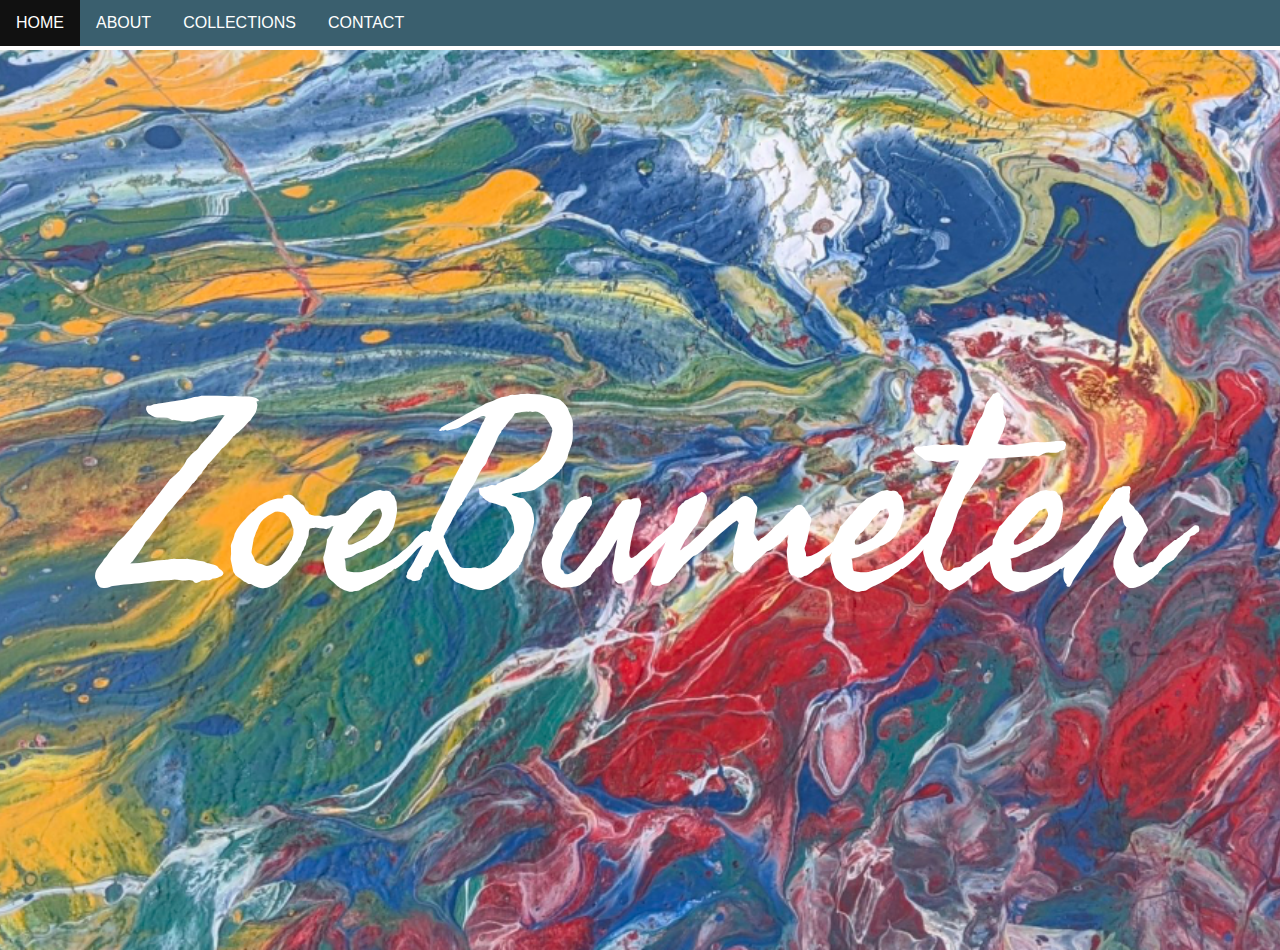
<file: index.html>
<!DOCTYPE html>

<html lang="en">
<head>
    <meta charset="UTF-8">
    <meta name="viewport" content="width=device-width, initial-scale=1.0">
    <title>Home</title>
    <link rel="stylesheet" href="css/header.css">
    <link rel="stylesheet" href="css/home.css">
    <style>
        body, html {
          height: 100%;
          margin: 0;
        }
        
        .bg {
          background-image: url("img/pour2.png");
          height: 100%;
          background-position: center;
          background-size: cover;
          background-repeat: no-repeat;
          overflow: hidden;
        }
    </style>
    <link rel="preconnect" href="https://fonts.googleapis.com">
    <link rel="preconnect" href="https://fonts.gstatic.com" crossorigin>
    <link href="https://fonts.googleapis.com/css2?family=Roboto:wght@300&family=Taprom&display=swap" rel="stylesheet">
</head>
<body>
    <div id="nav">
        <ul>
            <li class="navItem"><a href="index.html">HOME</a></li>
            <li class="navItem"><a href="about.html">ABOUT</a></li>
            <li class="navItem"><a href="collections.html">COLLECTIONS</a></li>
            <li class="navItem"><a href="form.html">CONTACT</a></li>
        </ul>
    </div>
    <div class="bg">
        <div class="name">
            <div class="first-name">Zoe</div>
            <div class="last-name">Bumeter</div>
        </div>
    </div>
</body>
</html>
</file>
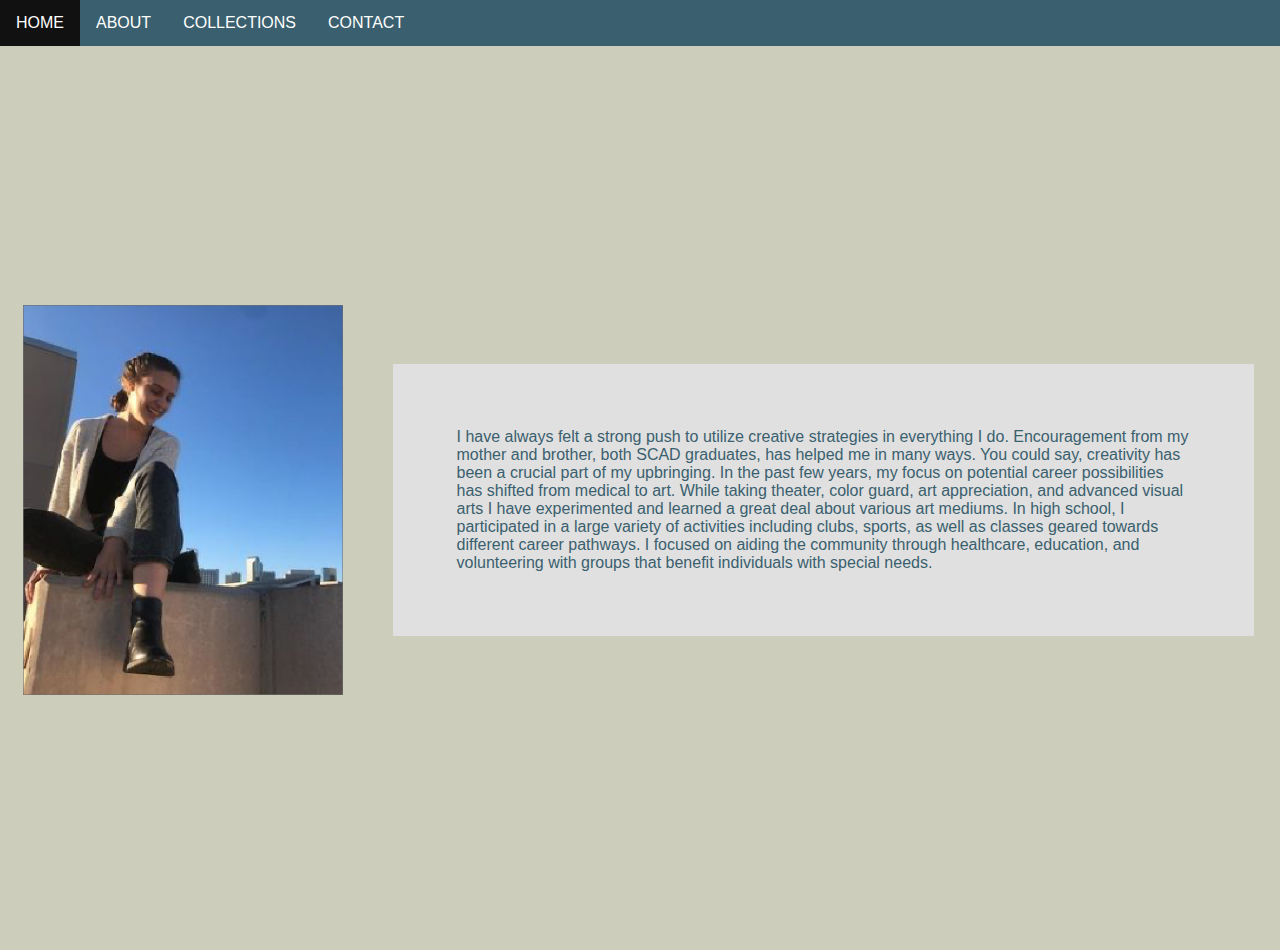
<file: about.html>
<!DOCTYPE html>

<html lang="en">
<head>
    <meta charset="UTF-8">
    <meta name="viewport" content="width=device-width, initial-scale=1.0">
    <title>About</title>
    <link rel="stylesheet" href="css/header.css">
    <link rel="stylesheet" href="css/about.css">
</head>

<body>
    <div id="nav">
        <ul>
            <li class="navItem"><a href="index.html">HOME</a></li>
            <li class="navItem"><a href="about.html">ABOUT</a></li>
            <li class="navItem"><a href="collections.html">COLLECTIONS</a></li>
            <li class="navItem"><a href="form.html">CONTACT</a></li>
        </ul>
    </div>
    <div class="container">
        <div class="pic">
            <img src="img/profile.png" alt="Profile picture">
        </div>
        <div class="about">
            <p>I have always felt a strong push to utilize creative strategies in everything I do. Encouragement from my mother and brother, both SCAD graduates, has helped me in many ways. You could say, creativity has been a crucial part of my upbringing.
                
                In the past few years, my focus on potential career possibilities has shifted from medical to art. While taking theater, color guard, art appreciation, and advanced visual arts I have experimented and learned a great deal about various art mediums.
                
                In high school, I participated in a large variety of activities including clubs, sports, as well as classes geared towards different career pathways. I focused on aiding the community through healthcare, education, and volunteering with groups that benefit individuals with special needs.</p>
        </div>
    </div>
</body>
</html>
</file>
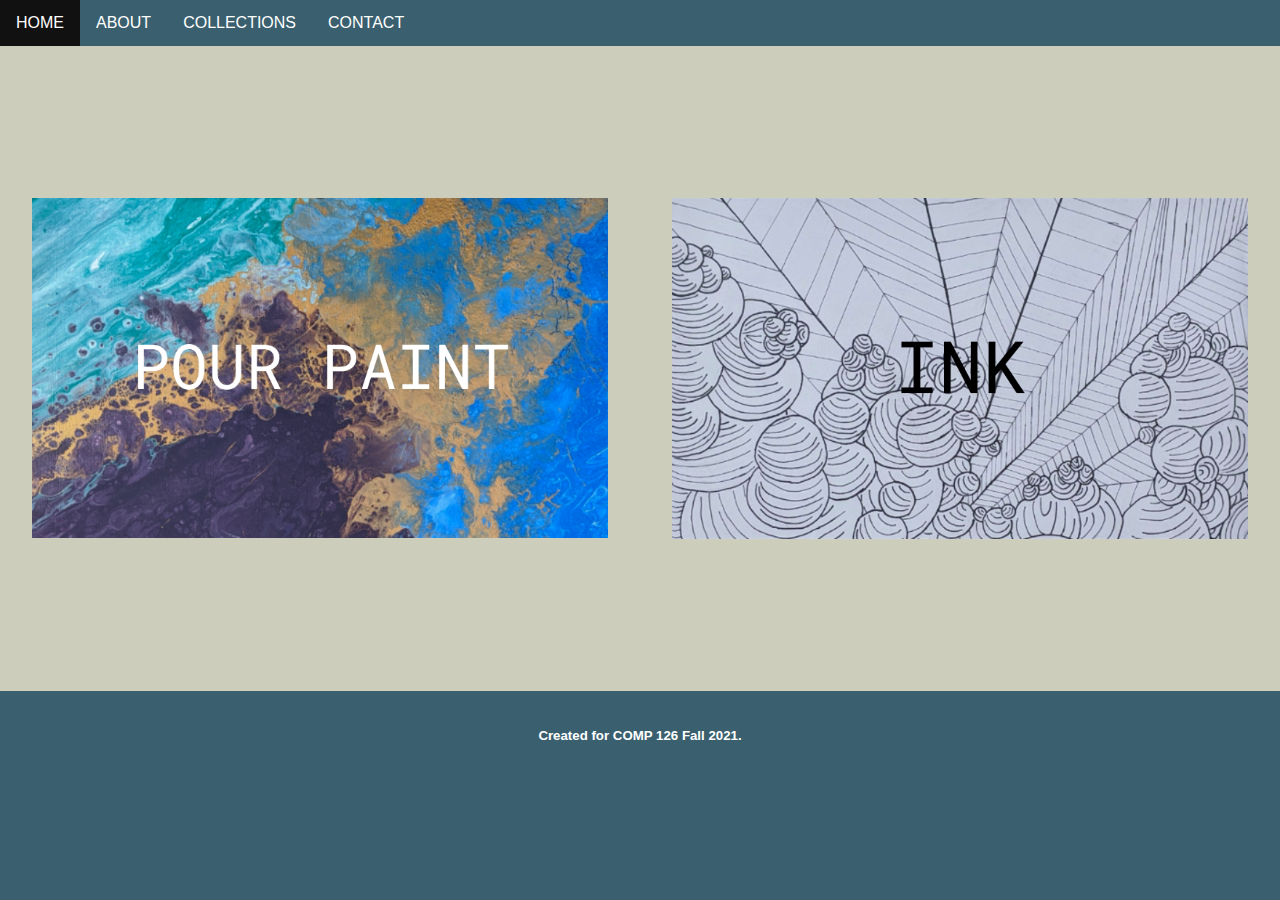
<file: collections.html>
<!DOCTYPE html>
<html lang="en">
  <head>
    <meta charset="utf-8" />
    <title>Angelina's Collections</title>
    <meta name="viewport" 
      content="width=device-width,initial-scale=1.0"/>
    <link rel="stylesheet" href="css/styles.css" >
  </head>
    <body>
        <div class="wrapper">
            <div id="nav">
                <ul>
                    <li class = "navbtn"><a href="index.html">HOME</a></li>
                    <li class = "navbtn"><a href="about.html">ABOUT</a></li>
                    <li class = "navbtn"><a href="collections.html">COLLECTIONS</a></li>
                    <li class = "navbtn"><a href="form.html">CONTACT</a></li>
                </ul>
            </div>

            <div class="main">
                <div class="image">
                    <a href="pour.html"><img class="pourpaint" src="img/pour.png" alt="pour paint"></a>
                </div>
                

                <div class="image">
                    <a href="ink.html"><img class="ink" src="img/ink.png" alt="ink art" ></a>
                </div> 
            </div>

            <div class="footer">
                <h5><br>Created for COMP 126 Fall 2021.</h5>
            </div>

        </div>
    </body>

</html>
</file>
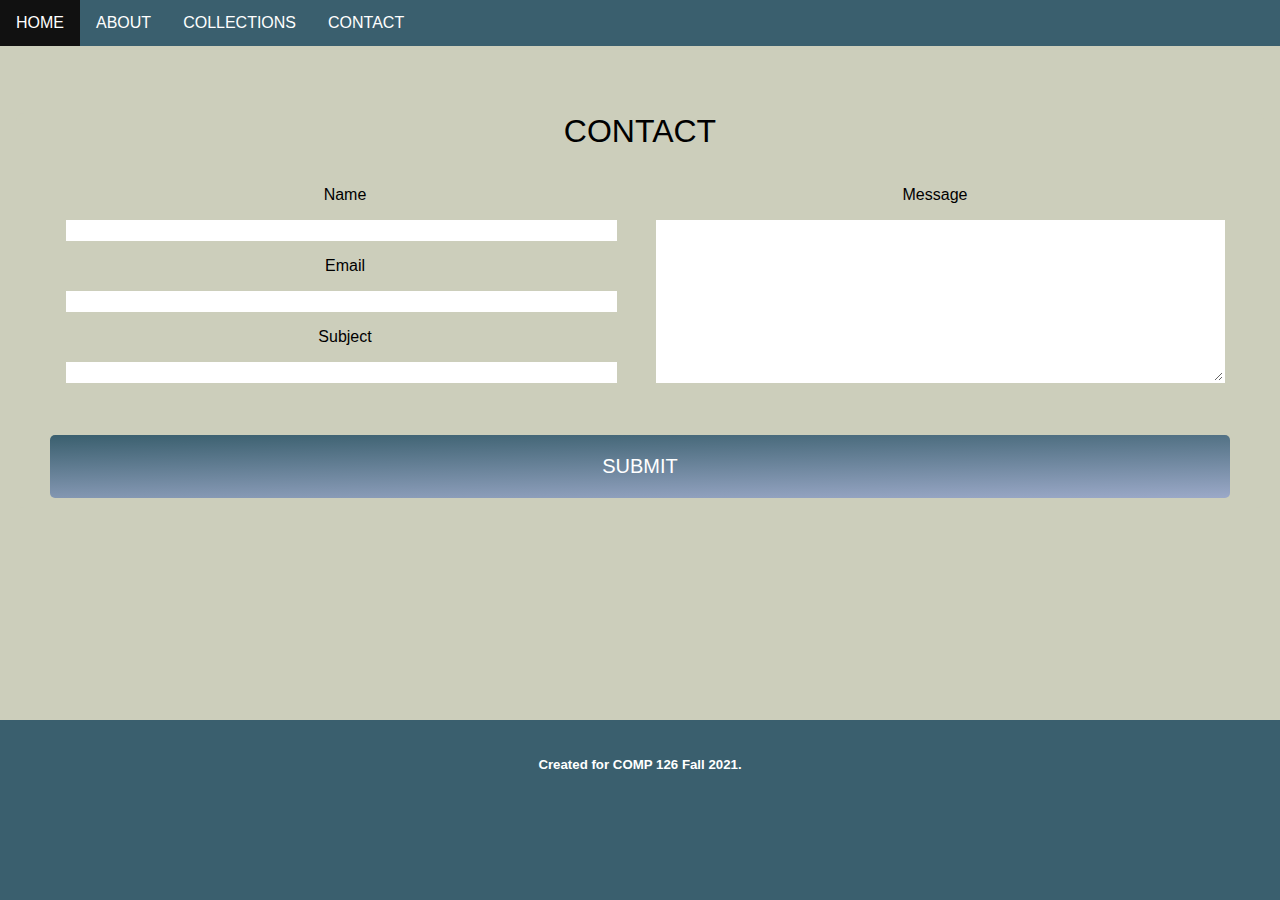
<file: form.html>
<!DOCTYPE html>
<html lang="en">
  <head>
    <meta charset="utf-8" />
    <title>Angelina's Contact Form</title>
    <meta name="viewport" 
      content="width=device-width,initial-scale=1.0"/>
    <link rel="stylesheet" href="css/styles.css" >
  </head>
    <body>
        <div class="container">
            <div id="nav">
                <ul>
                    <li class = "navbtn"><a href="index.html">HOME</a></li>
                    <li class = "navbtn"><a href="about.html">ABOUT</a></li>
                    <li class = "navbtn"><a href="collections.html">COLLECTIONS</a></li>
                    <li class = "navbtn"><a href="form.html">CONTACT</a></li>
                </ul>
            </div>
            <div class="content">
                <form method="post" action="/">
                    <fieldset>
                    <legend>CONTACT</legend>
                    
                    <div class="groups">
                        <div class="grouping">
                        <label for="name">Name</label>
                            <input type="text" id="name" value="" required>

                        <label for="user_email">Email</label>
                            <input type="email" id="user_email" value="" required>

                        <label for="subject">Subject</label>
                            <input type="text" id="subject" value="" required>
                        </div>
                        
                        <div class="grouping">
                        <label for="message">Message</label>
                            <textarea id="message" name="message" required> 

                            </textarea>
                        </div>
                    </div>

                    <br> <br>
                    <button class="formbtn" type="submit">
                        SUBMIT
                    </button>
                    </fieldset>
                </form>
            </div>
            <div class="footer">
                <h5><br>Created for COMP 126 Fall 2021.</h5>
            </div>

        </div>
    </body>

</html>
</file>
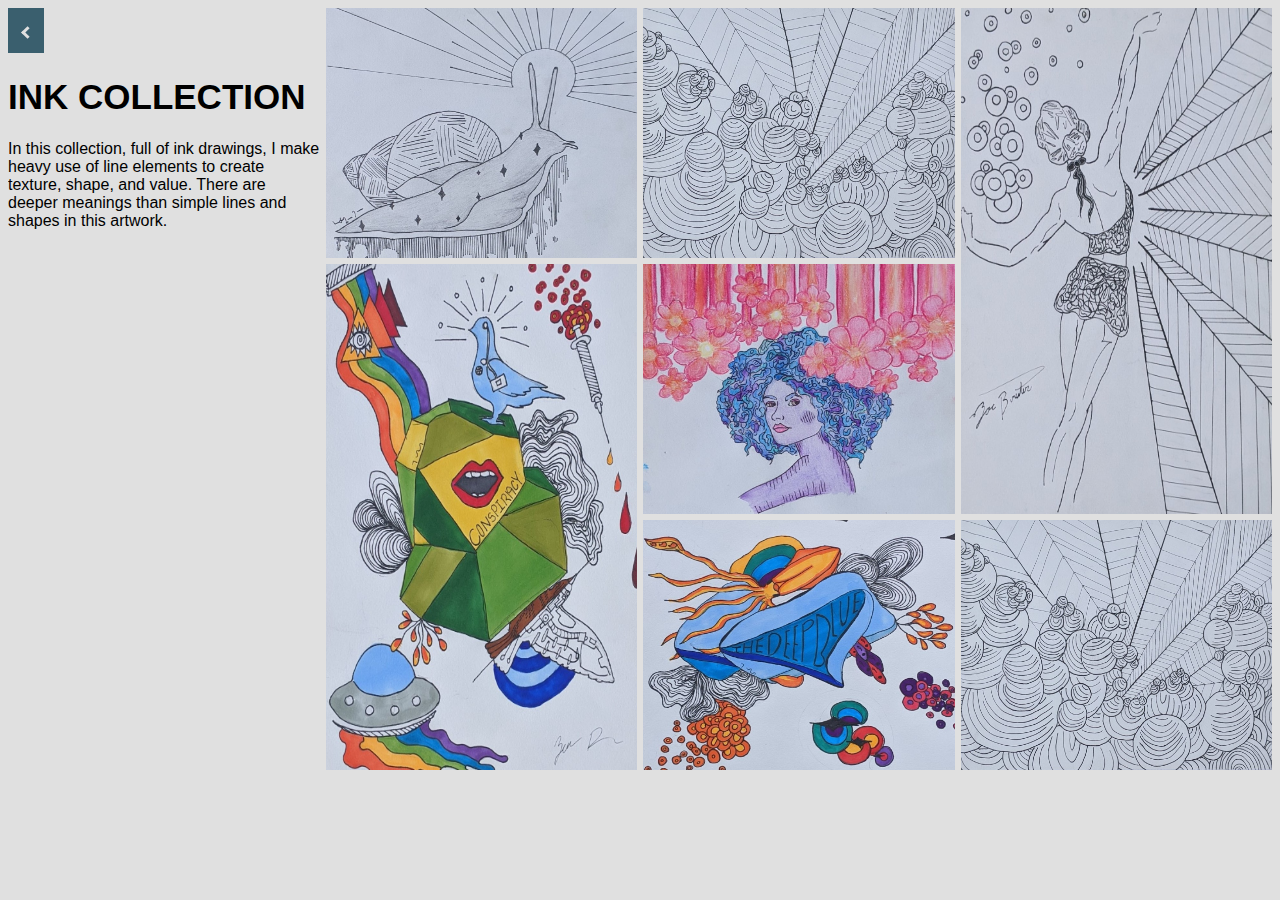
<file: ink.html>
<!DOCTYPE html>
<html lang="en">
  <head>
    <meta charset="utf-8" />
    <title>Ink Collection</title>
    <meta name="viewport" 
      content="width=device-width,initial-scale=1.0"/>
    <link rel="stylesheet" href="css/ink.css" />
  </head>
    <body id = "photoGrid">
        <aside id = "side">
          <a href="collections.html"><div id = "button"><i class="arrow left"></i></div></a>
            <!-- Needs collection link -->
            <h1>INK COLLECTION</h1>
            <p class = "test">In this collection, full of ink drawings, I make heavy use of line elements to create texture, shape, and value.

              There are deeper meanings than simple lines and shapes in this artwork.
            </p>
        </aside>
            <p class = "a hiddenText">“Divine Escargot” (8.5 x 12 – ink pen on paper – 2019)

              An otherwise normal snail posseses divine affinities. Heavy use of line elements to create texture, shape, and value.</p>
            <div class = "a"><img src="img/i1.jpg" alt="ink art"></div>
            <p class = "b hiddenText"> “Clouds of Grandeur” (8.5 x 12 – black ink on paper – 2019)

              Bubbly abstract of cloudy horizon. Heavy use of line element to create texture, shape, and value.</p>
            <div class = "b"><img src="img/i2.jpg" alt="ink art"></div>
            <p class = "c hiddenText"> “Grace” (8.5 x 12 – ink pen on paper – 2019)

              A dramatic dancer displaying rays of confidence and bubbles of happiness. Heavy use of line elements to create texture, shape, and value.</p>
            <div class = "c"><img src="img/i3.jpg" alt="ink art"></div>
            <p class = "d hiddenText"> “Conspiring Conspirators Creating Conspiracy” (8.5 x 12 – ink pen and alcohol marker on paper – 2019)

              Are the theories of manipulation true or are they themselves manipulations to cause us to conspire. </p>
            <div class = "d"><img src="img/i4.jpg" alt="ink art"></div>
            <p class = "e hiddenText"> “Drippin Flowers for the Aesthetic” (8.5 x 12 – Black ink, colored pencils, and watercolor on paper – 2018)

              The calm spring vibes from raining flowers.</p>
            <div class = "e"><img src="img/i5.jpg" alt="ink art"></div>
            <p class = "f hiddenText"> “Unknowings of the Deep Blue” (8.5 x 12 – black ink and alcohol markers on paper – 2019)

              How much do we really comprehend of the ocean. </p>
            <div class = "f"><img src="img/i6.jpg" alt="ink art"></div>
            <p class = "g hiddenText"> “Clouds of Grandeur” (8.5 x 12 – black ink on paper – 2019)

              Bubbly abstract of cloudy horizon. Heavy use of line element to create texture, shape, and value.</p>
            <div class = "g"><img src="img/i2.jpg" alt="ink art"></div>
            
    </body>
</html>
</file>
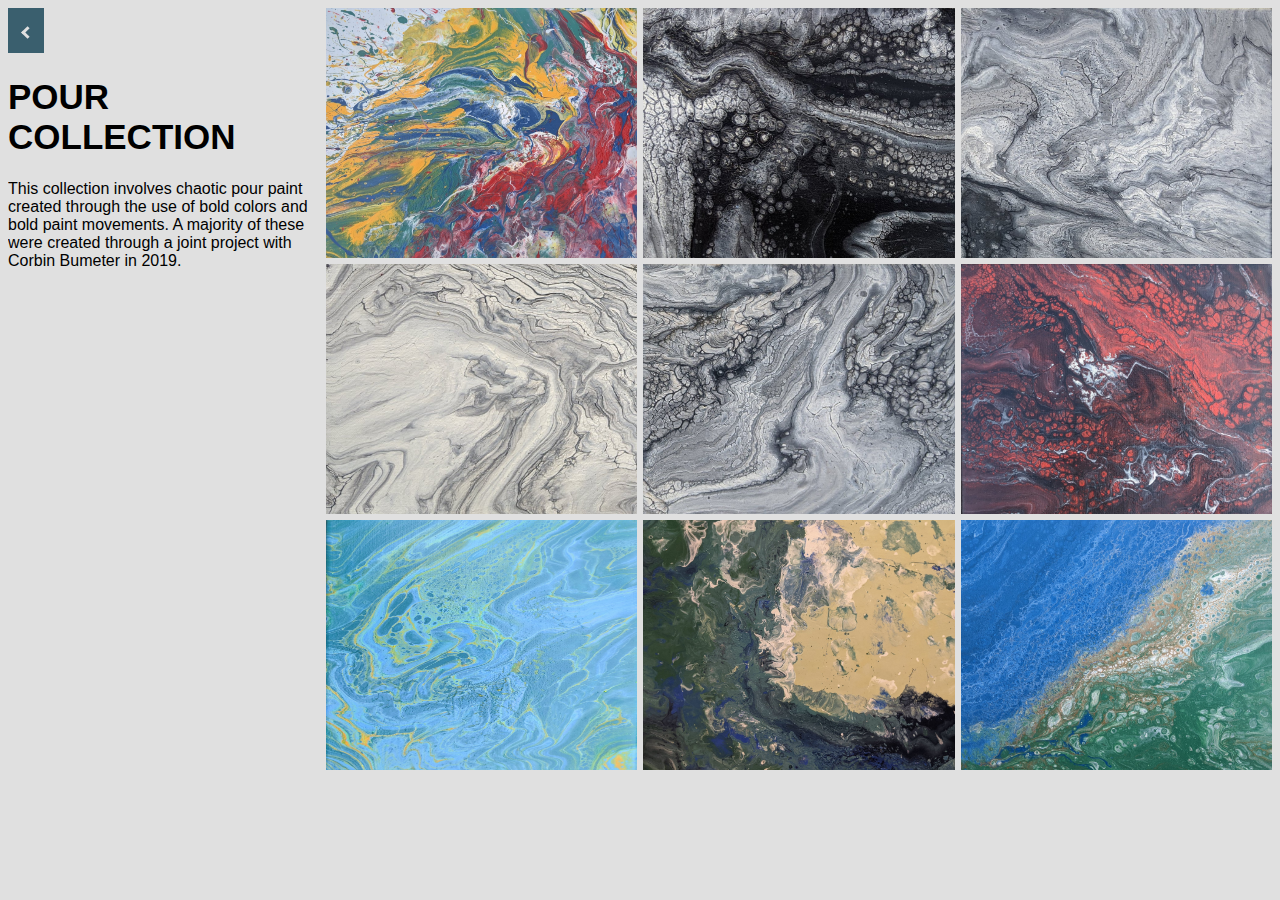
<file: pour.html>
<!DOCTYPE html>
<html lang="en">
  <head>
    <meta charset="utf-8" />
    <title>Pour Collection</title>
    <meta name="viewport" 
      content="width=device-width,initial-scale=1.0"/>
    <link rel="stylesheet" href="css/pour.css" />
  </head>
    <body id = "photoGrid">
        <aside id = "side">
          <a href="collections.html"><div id = "button"><i class="arrow left"></i></div></a>
            <!-- Needs collection link -->
            <h1>POUR COLLECTION</h1>
            <p>This collection involves chaotic pour paint created through the use of bold colors and bold paint movements. A majority of these were created through a joint project with Corbin Bumeter in 2019.</p>
        </aside>
            <p class = "a hiddenText"> “Wack Abstract” (8.5 x 12 – Acrylic pour paint on canvas – 2020)

              A very vibrant and wild piece. Chaotic pour paint created through the use of bold colors and bold paint movements.</p>
            <div class = "a"><img src="img/p1.jpg" alt="pour painting"></div>
            <p class = "b hiddenText"> “Black and White” (8.5 x 12 – Acrylic pour paint on canvases – joint project with Corbin Bumeter – 2019)
              An elegant piece created with just two colors.</p>
            <div class = "b"><img src="img/p2.jpg" alt="pour painting"></div>
            <p class = "c hiddenText"> “Black and White” (8.5 x 12 – Acrylic pour paint on canvases – joint project with Corbin Bumeter – 2019)
              An elegant piece created with just two colors.</p>
            <div class = "c"><img src="img/p3.jpg" alt="pour painting"></div>
            <p class = "d hiddenText"> “Black and White” (8.5 x 12 – Acrylic pour paint on canvases – joint project with Corbin Bumeter – 2019)
              An elegant piece created with just two colors.</p>
            <div class = "d"><img src="img/p4.jpg" alt="pour painting"></div>
            <p class = "e hiddenText"> “Black and White” (8.5 x 12 – Acrylic pour paint on canvases – joint project with Corbin Bumeter – 2019)
              An elegant piece created with just two colors..</p>
            <div class = "e" ><img src="img/p5.jpg" alt="pour painting"></div>
            <p class = "f hiddenText"> 
              “Lava Beach” (8.5 x 12 – Acrylic pour paint on canvas – joint project with Corbin Bumeter – 2019)
              
              It’s a good day to go chill on the shore of the lava beach.</p>
            <div class = "f"><img src="img/p6.jpg" alt="pour painting"></div>
            <p class = "g hiddenText"> “Algae Blue” (8.5 x 12 – Acrylic pour paint on canvas – joint project with Corbin Bumeter – 2019)

              Spotty patches of green show through mixtures of blue. </p>
            <div class = "g"><img src="img/p7.jpg" alt="pour painting"></div>
            <p class = "h hiddenText"> “Seafoam Wave” (8.5 x 12 – Acrylic pour paint on canvas – joint project with Corbin Bumeter – 2019)

              A wave at its crest. </p>
            <div class = "h" ><img src="img/p8.jpg" alt="pour painting"></div>
            <p class = "i hiddenText"> “Geode Water” (8.5 x 12 – Acrylic pour paint on canvas – joint project with Corbin Bumeter – 2019)</p>
            <div class = "i"><img src="img/p9.jpg" alt="pour painting"></div>

    </body>
</html>
</file>
<file: css/header.css>
* {
    margin: 0;
    padding: 0;
    box-sizing: border-box;
}

#nav {
    width: 100%;
    font-family: 'Segoe UI', Tahoma, Geneva, Verdana, sans-serif;
    min-height: 50px;
}

ul {
    list-style-type: none;
    margin: 0;
    padding: 0;
    overflow: hidden;
    background-color: #3a5f6e;
}

.navItem {
    float: left;
}

.navItem a {
    display: block;
    color: white;
    text-align: center;
    padding: 14px 16px;
    text-decoration: none;
}

.navItem a:hover,
.navItem a:focus {
    background-color: #111;
}
</file>
<file: css/home.css>
* {
    margin: 0;
    padding: 0;
    box-sizing: border-box;
}

.bg {
    display: flex;
    justify-content: center;
    flex-wrap: wrap;
}

.name {
    display: flex;
    justify-content: center;
    align-items: center;
    flex-direction: column;
}

.first-name,
.last-name {
    color: white;
    display: flex;
    font-family: 'Roboto', sans-serif;
    font-family: 'Taprom', cursive;
}


/**For Mobile Styles**/
@media only screen and (max-width: 400px) {
    .first-name,
    .last-name {
        font-size: 35vw;
    }
}


/*For Tablet Styles*/
@media only screen and (min-width: 401px) and (max-width: 960px){
    .name {
        flex-direction: row;
    }

    .first-name,
    .last-name {
        font-size: 25vw;
    }
}


/*For Desktop Styles*/
@media only screen and (min-width: 961px) {
    .name {
        flex-direction: row;
    }

    .first-name,
    .last-name {
        font-size: 20vw;
    }
}
</file>
<file: css/about.css>
* {
    margin: 0;
    padding: 0;
    box-sizing: border-box;
}

html, body {
    margin: 0;
    height: 100%;
    background-color: rgb(204, 206, 187);
}

.container {
    display: flex;
    background-color: rgb(204, 206, 187);
    align-items: center;
    flex-wrap: wrap;
    height: 100%
}

img {
    min-width: 300px;
    max-width: 320px;
    width: 90%;
}

.pic {
    display: flex;
    flex: 1;
    align-items: center;
    width: 85%;
    height: 100%;
    justify-content: center;
    min-width: 300px;
}

.about {
    display: flex;
    flex: 2;
    background-color: rgb(224, 224, 224);
    color: #3A5F6E;
    align-items: center;
    padding: 5%;
    margin: 2%;
    font-family: 'Segoe UI', Tahoma, Geneva, Verdana, sans-serif;
    min-width: 325px;
}

/*For Mobile Styles*/
@media only screen and (max-width: 400px) {
    .pic {
        max-height: 400px;
    }
}

/*For Tablet Styles*/
@media only screen and (min-width: 401px) and (max-width: 650px) {
    .pic {
        height: auto;
    }
}

@media only screen and (min-width: 651px) {
    .pic {
        height: auto;
    }
}
</file>
<file: css/styles.css>
* {
    font-family: 'Segoe UI', 'Segoe UI', Tahoma, Geneva, Verdana, sans-serif;
  }

body {
    margin: 0 auto;
    background: rgb(204, 206, 187);
  }

#nav{
    width: 100%;
    min-height: 50px;
}
 
ul {
    list-style-type: none;
    margin: 0;
    padding: 0;
    overflow: hidden;
    background-color: #3A5F6E;
  }
 
  li {
    float: left;
  }

  li a {
    display: block;
    color: white;
    text-align: center;
    padding: 14px 16px;
    text-decoration: none;
  }
 
  li a:hover, li a:focus {
    background-color: #111;
  }

.wrapper {
    display: flex;
    min-height: 100vh;
    min-width: 100%;
    margin: 0 auto;
    flex-flow: row wrap;
    text-align: center;
    background-color: rgb(204, 206, 187);

}

.wrapper > * {
    flex: 1 100%;
  }

img {
    width: 90%;
    margin: 2%;
    max-width: 400px;
    }
  

.container {
    display: grid;
    min-height: 100vh;
    min-width: 100%;
    margin: 0 auto;
    grid-template-columns: 100vw;
    grid-template-rows: 9vh auto .5fr;
	        grid-template-areas: "ul"
                                 "content"
                                 "footer";
}

.box {
    padding: 1em;
    text-align: center;
    background-color: #999999;
}


.content {
    grid-area: content;
    text-align: center;
}

form {
    display: flex;
    margin: 2em 1em;
    padding: 0px 20px;
    background: rgb(204, 206, 187);
    border-radius: 8px;
    text-align: center;
    flex-direction: column;
  }

legend {
    margin: 0 0 30px 0;
    font-size: 2em;
    text-align: center;
}

fieldset {
    border: 0;
}

.grouping {
    display: flex;
    flex-direction: column;
    width: 50%;
}

.groups {
    display: flex;
    justify-content: space-evenly;
}

input[type="text"],
input[type="email"],
textarea,
select {
    border: 2px solid transparent;
    height: auto;
    margin: 1rem;
    width: 92%;
}

#message {
    width: 95%;
    height: 100%;
}

input:hover, input:focus, textarea:hover, textarea:focus {
    outline: 3px solid rgb(252, 252, 198);
    transition: all 100ms;
}

label {
    display: block;
}

.formbtn {
    padding: 20px 40px;
    color: #fff;
    background: linear-gradient(to bottom right, #3A5F6E, rgb(204, 206, 245));
    font-size: 20px;
    text-align: center;
    font-style: normal;
    border-radius: 5px;
    border: none;
    width: 100%;
    background-size: 300%;
    background-position: 0% 30%;
    transition: background-position 800ms ease;
}

.formbtn:hover {
    background-position: 100% 0%;
}

.footer {
    background-color: #3A5F6E;
    color: white;
    text-align: center;
    grid-area: footer;
}


@media only screen and (min-width: 590px) {
    input {
        width: 95%;
    }

} 

@media only screen and (min-width: 800px) {
    img {
        max-width: 700px;
    }
    
    .main {
        display: flex;
        justify-content: space-evenly;
    }

}
</file>
<file: css/ink.css>
body {
    background-color: rgb(224,224,224);
    font-family: 'Segoe UI', Tahoma, Geneva, Verdana, sans-serif;
}

#photoGrid{
    display: grid;
    grid-template-columns: repeat(4, 1fr);
    grid-template-rows: repeat(3, 250px);
    grid-gap: 6px;
    row-gap: 6px;
    overflow: hidden;
}

h1{
    font-size: 35px;
}

#button{
    background-color: #3A5F6E;
    height: 2%;
    min-height: 15px;
    width: 2%;
    border: none;
    padding: 15px;
    margin: 0;
    transition: .30s;
}

#button:hover, button:focus{
    background-color: rgb(130,142,130); 
    color: white;
  }

.arrow {
    border: solid rgb(224,224,224);
    border-width: 0 3px 3px 0;
    display: inline-block;
    padding: 3px;
}

.left {
    transform: rotate(135deg);
    -webkit-transform: rotate(135deg);
}

#back{
    padding: 0%;
    
}

aside{
    grid-column: 1;
    grid-row: 1/span3;
}

.a{
    transition-duration: .3s;
    grid-column: 2/span 1;
    grid-row: 1/span 1;
}

.b{
    transition-duration: .3s;
    grid-column: 3;
    grid-row: 1;
}

.c{
    transition-duration: .3s;
    grid-column: 4;
    grid-row: 1/span 2;
}

.d{
    transition-duration: .3s;
    grid-column: 2;
    grid-row: 2/span 2;
}

.e{
    transition-duration: .3s;
    grid-column: 3;
    grid-row: 2;
}

.f{
    transition-duration: .3s;
    grid-column: 3;
    grid-row: 3;
}

.g{
    transition-duration: .3s;
    grid-column: 4;
    grid-row: 3;
}

img{
    width: 100%;
    height: 100%;
    transition-duration: .3s;
}

.a:hover, .a:focus{
    opacity: 30%;
}

.b:hover, .b:focus{
    opacity: 30%;
}

.c:hover, .c:focus{
    opacity: 30%;
}

.d:hover, .d:focus{
    opacity: 30%;
}

.e:hover, .e:focus{
    opacity: 30%;
}

.f:hover, .f:focus{
    opacity: 30%;
}

.g:hover, .g:focus{
    opacity: 30%;
}

.hiddenText{
    padding: 10%;
}

p{
    overflow: hidden;
}



@media screen and (max-width: 500px) {
    #photoGrid{
        grid-template-columns: repeat(1, 1fr);
        grid-template-rows: 325px repeat(7, 1fr);
        grid-gap: 3px;
        overflow: scroll;
    }

    aside{
        grid-column: 1;
        grid-row: 1;
        
    }

    .a{
        grid-column: 1;
        grid-row: 2;
    }
    
    .b{
        grid-column: 1;
        grid-row: 3;
    }
    
    .c{
        grid-column: 1;
        grid-row: 4;
    }
    
    .d{
        grid-column: 1;
        grid-row: 5;
    }
    
    .e{
        grid-column: 1;
        grid-row: 6;
    }
    
    .f{
        grid-column: 1;
        grid-row: 7;
    }
    
    .g{
        grid-column: 1;
        grid-row: 8;
    }
    
}
</file>
<file: css/pour.css>
body {
    background-color: rgb(224,224,224);
    font-family: 'Segoe UI', Tahoma, Geneva, Verdana, sans-serif;
}

#photoGrid{
    display: grid;
    grid-template-columns: repeat(4, 1fr);
    grid-template-rows: repeat(3, 250px);
    grid-gap: 6px;
    row-gap: 6px;
    overflow: scroll;
}

h1{
    font-size: 35px;
}

#button{
    background-color: #3A5F6E;
    height: 2%;
    min-height: 15px;
    width: 2%;
    border: none;
    padding: 15px;
    margin: 0;
    transition: .30s;
}

#button:hover, button:focus{
    background-color: rgb(130,142,130); 
    color: white;
  }

.arrow {
    border: solid rgb(224,224,224);
    border-width: 0 3px 3px 0;
    display: inline-block;
    padding: 3px;
}

.left {
    transform: rotate(135deg);
    -webkit-transform: rotate(135deg);
}

#back{
    padding: 0%;
    
}

aside{
    grid-column: 1;
    grid-row: 1/span3;
}

.a{
    transition-duration: .3s;
    grid-column: 2/span 1;
    grid-row: 1/span 1;
}

.b{
    transition-duration: .3s;
    grid-column: 3;
    grid-row: 1;
}

.c{
    transition-duration: .3s;
    grid-column: 4;
    grid-row: 1;
}

.d{
    transition-duration: .3s;
    grid-column: 2;
    grid-row: 2;
}

.e{
    transition-duration: .3s;
    grid-column: 3;
    grid-row: 2;
}

.f{
    transition-duration: .3s;
    grid-column: 4;
    grid-row: 2;
}

.g{
    transition-duration: .3s;
    grid-column: 2;
    grid-row: 3;
}

.h{
    transition-duration: .3s;
    grid-column: 3;
    grid-row: 3;
}

.i{
    transition-duration: .3s;
    grid-column: 4;
    grid-row: 3;
}

img{
    width: 100%;
    height: 100%;
}

.a:hover, .a:focus{
    opacity: 30%;
}

.b:hover, .a:focus{
    opacity: 30%;
}

.c:hover, .c:focus{
    opacity: 30%;
}

.d:hover, .d.focus{
    opacity: 30%;
}

.e:hover, .e:focus{
    opacity: 30%;
}

.f:hover, .f:focus{
    opacity: 30%;
}

.g:hover, .g:focus{
    opacity: 30%;
}

.h:hover, .h:focus{
    opacity: 30%;
}

.i:hover, .i:focus{
    opacity: 30%;
}

.hiddenText{
    padding: 10%;
}

p{
    overflow: hidden;
}

@media screen and (max-width: 500px) {
    #photoGrid{
        grid-template-columns: repeat(1, 1fr);
        grid-template-rows: 325px repeat(9, 1fr);
        grid-gap: 3px;
    }


    aside{
        grid-column: 1;
        grid-row: 1;
        
    }

    .a{
        grid-column: 1;
        grid-row: 2;
    }
    
    .b{
        grid-column: 1;
        grid-row: 3;
    }
    
    .c{
        grid-column: 1;
        grid-row: 4;
    }
    
    .d{
        grid-column: 1;
        grid-row: 5;
    }
    
    .e{
        grid-column: 1;
        grid-row: 6;
    }
    
    .f{
        grid-column: 1;
        grid-row: 7;
    }
    
    .g{
        grid-column: 1;
        grid-row: 8;
    }
    
    .h{
        grid-column: 1;
        grid-row: 9;
    }
    
    .i{
        grid-column: 1;
        grid-row: 10;
    }
}
</file>
